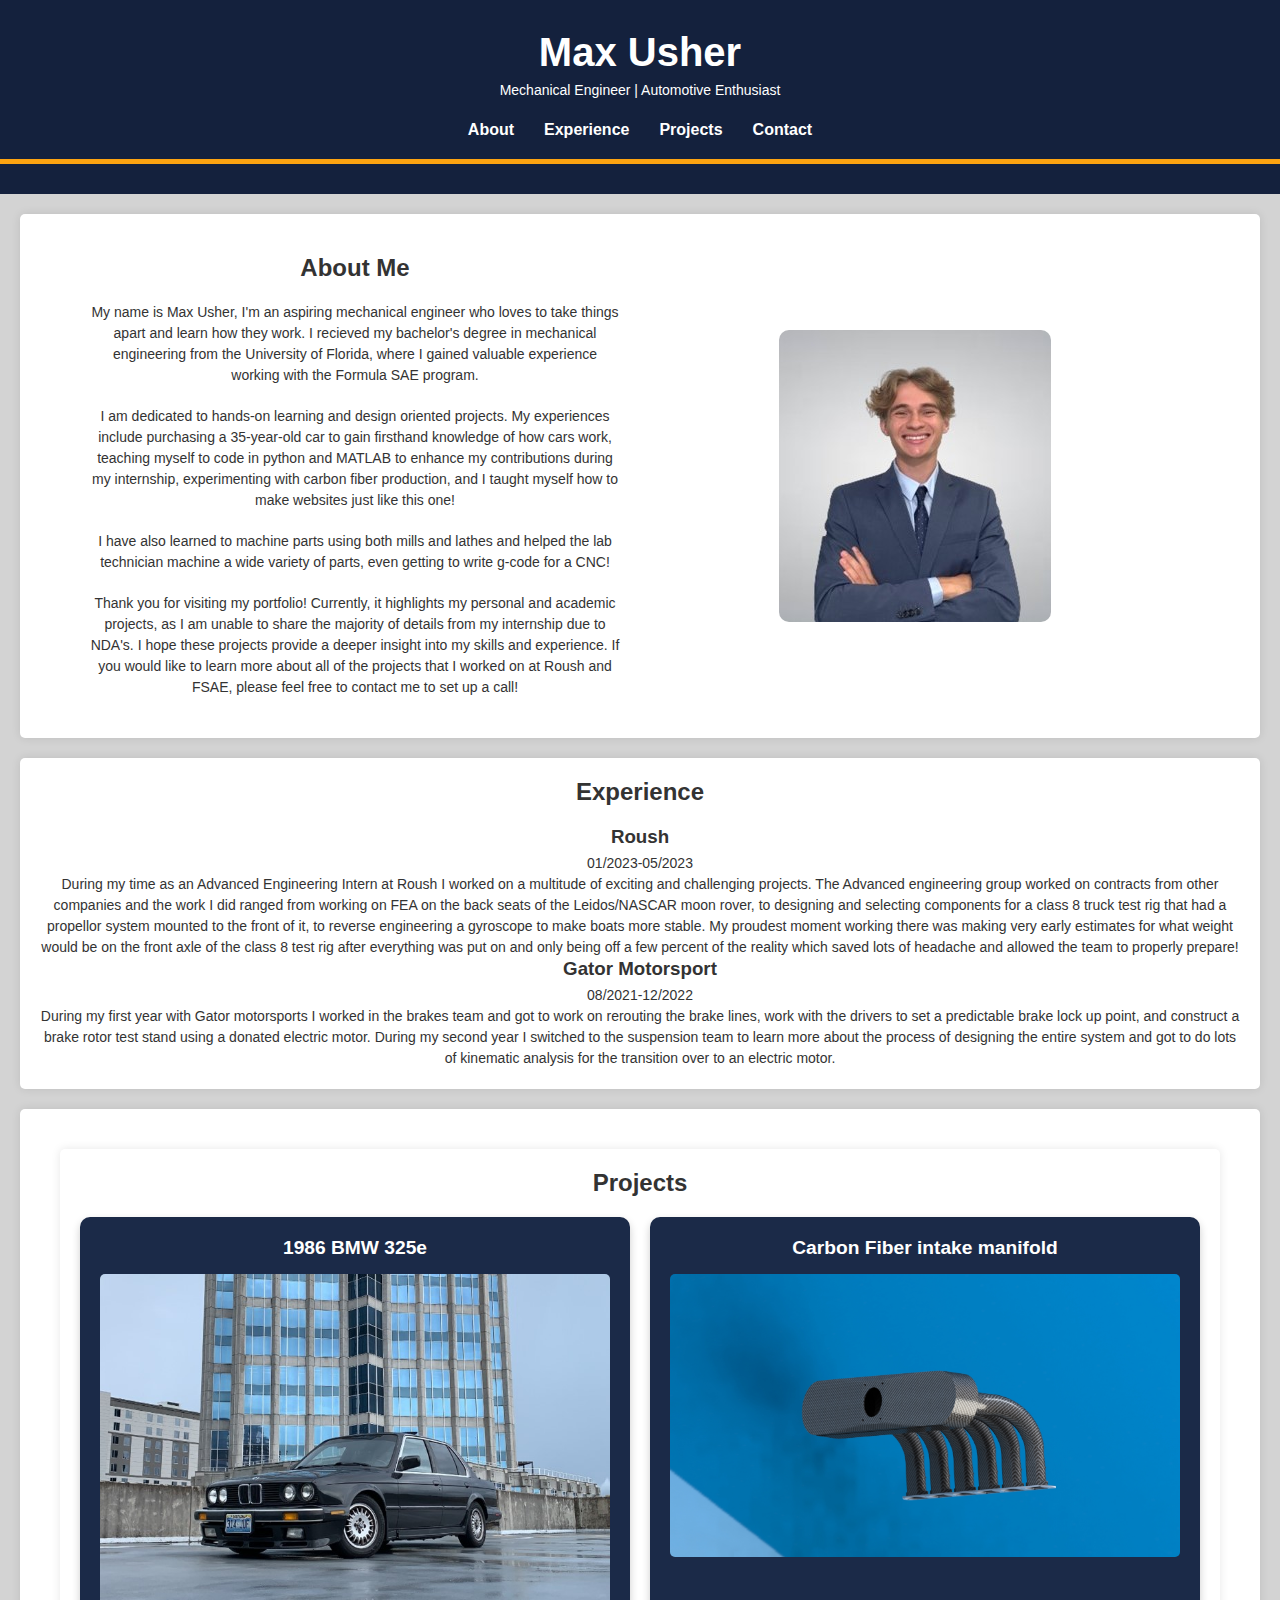
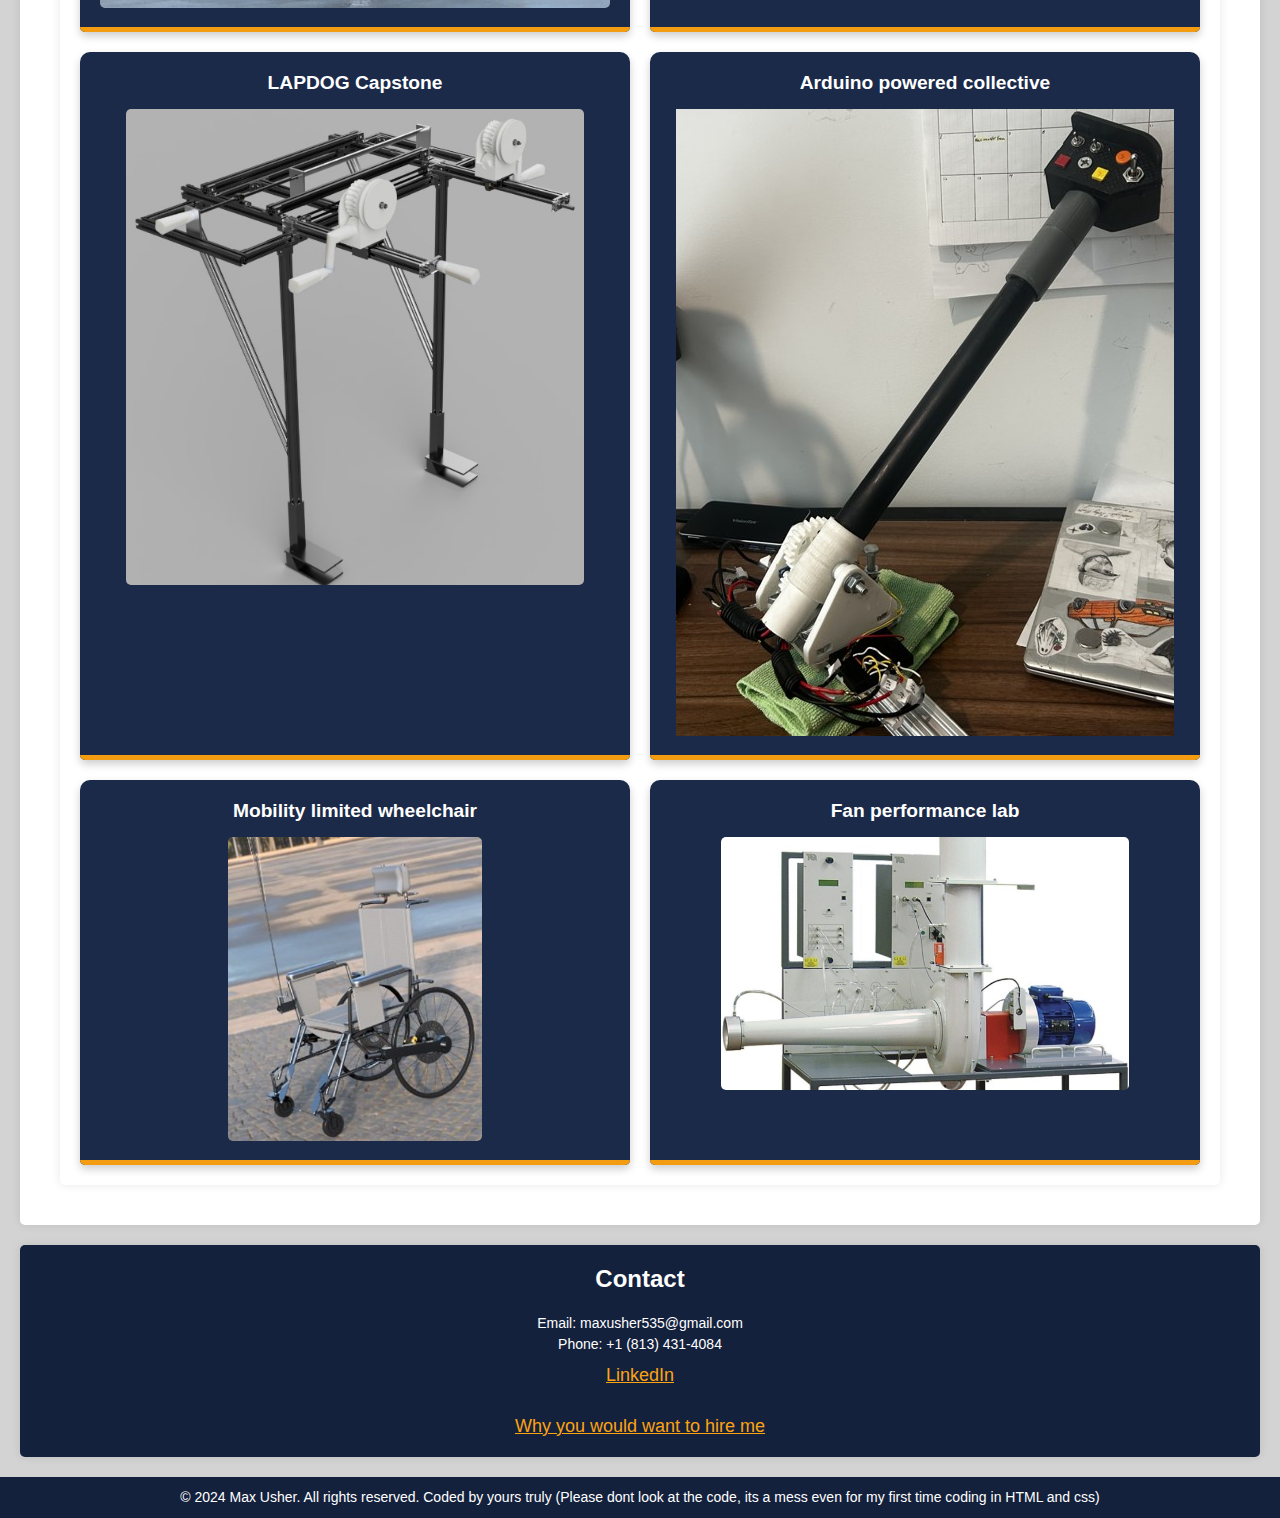
<file: index.html>
<!DOCTYPE html>
<html lang="en">
<head>
    <meta charset="UTF-8">
    <meta name="viewport" content="width=device-width, initial-scale=1.0">
    <title>Max Usher's Portfolio</title>
    <link rel="stylesheet" href="style.css">
</head>
<body>
    <header>
        <h1>Max Usher</h1>
        <p>Mechanical Engineer | Automotive Enthusiast</p>
        <h2> </h2>
        <nav>
            <ul>
                <li><a href="#about">About</a></li>
                <li><a href="#Experience">Experience</a></li>
                <li><a href="#projects">Projects</a></li>
                <li><a href="#contact">Contact</a></li>
            </ul>
        </nav>
        <h1></h1>
        <div class="header-band"></div>
    </header>

    <section id="about">
        <div class="about-content">
            <div class="about-info">
                <h2>About Me</h2>
                <p>My name is Max Usher, I'm an aspiring mechanical engineer who loves to take things apart and learn how they work. I recieved my bachelor's degree in mechanical engineering from the University of Florida, where I gained valuable experience working with the Formula SAE program.</p>
                <h2> </h2>
                <p>I am dedicated to hands-on learning and design oriented projects. My experiences include purchasing a 35-year-old car to gain firsthand knowledge of how cars work, teaching myself to code in python and MATLAB to enhance my contributions during my internship, experimenting with carbon fiber production, and I taught myself how to make websites just like this one!</p>
                <h2> </h2>
                <p>I have also learned to machine parts using both mills and lathes and helped the lab technician machine a wide variety of parts, even getting to write g-code for a CNC!</p>
                <h2></h2>
                <p>Thank you for visiting my portfolio! Currently, it highlights my personal and academic projects, as I am unable to share the majority of details from my internship due to NDA's. I hope these projects provide a deeper insight into my skills and experience. If you would like to learn more about all of the projects that I worked on at Roush and FSAE, please feel free to contact me to set up a call!</p>
            </div>
            <div class="about-visual">
                <img src="images/aboutme.jpg" alt="Visual representation of my work">
            </div>
        </div>
    </section>

    <section id="Experience">
        <h2>Experience</h2>
        <div class="Internship">
            <div class="project-info">
                <div class="objective">
                    <h3>Roush</h3>
                    <p>01/2023-05/2023</p>
                    <p>During my time as an Advanced Engineering Intern at Roush I worked on a multitude of exciting and challenging projects. The Advanced engineering group worked on contracts from other companies and the work I did ranged from working on FEA on the back seats of the Leidos/NASCAR moon rover, to designing and selecting components for a class 8 truck test rig that had a propellor system mounted to the front of it, to reverse engineering a gyroscope to make boats more stable. My proudest moment working there was making very early estimates for what weight would be on the front axle of the class 8 test rig after everything was put on and only being off a few percent of the reality which saved lots of headache and allowed the team to properly prepare!</p>
                </div>
            </div>
        </div>

        <div class="gms"></div>
            <div class="project-info">
                <div class="objective">
                    <h3>Gator Motorsport</h3>
                    <p>08/2021-12/2022</p>
                    <p>During my first year with Gator motorsports I worked in the brakes team and got to work on rerouting the brake lines, work with the drivers to set a predictable brake lock up point, and construct a brake rotor test stand using a donated electric motor. During my second year I switched to the suspension team to learn more about the process of designing the entire system and got to do lots of kinematic analysis for the transition over to an electric motor.</p>
                </div>
            </div>
        </div>
    </section>
    <section id="projects">
        <div class="projects-section">
            <h2>Projects</h2>
            <div class="project-grid">
                <a href="project1.html" class="project-block">
                    <div class="project-title">1986 BMW 325e</div>
                    <div class="project-image">
                        <img src="images/e301.jpg" alt="Project 1 image">
                    </div>
                </a>
    
                <a href="project2.html" class="project-block">
                    <div class="project-title">Carbon Fiber intake manifold</div>
                    <div class="project-image">
                        <img src="images/intake1.JPG" alt="Project 2 image">
                    </div>
                </a>
    
                <a href="project3.html" class="project-block">
                    <div class="project-title">LAPDOG Capstone</div>
                    <div class="project-image-lapdog">
                        <img src="images/lapdog.jpg" alt="Project 3 image">
                    </div>
                </a>
    
                <a href="project4.html" class="project-block">
                    <div class="project-title">Arduino powered collective</div>
                    <div class="project-image-collective">
                        <img src="images/collective.jpg" alt="Project 4 image">
                    </div>
                </a>

                <a href="project5.html" class="project-block">
                    <div class="project-title">Mobility limited wheelchair</div>
                    <div class="project-image-wheelchair">
                        <img src="images/wheelchair.jpg" alt="Project 5 image">
                    </div>
                </a>

                <a href="project6.html" class="project-block">
                    <div class="project-title">Fan performance lab</div>
                    <div class="project-image-fan">
                        <img src="images/fan performance.jpg" alt="Project 6 image">
                    </div>
                </a>
            </div>
        </div>
    </section>
    

    <section id="contact">
        <h2>Contact</h2>
        <p>Email: maxusher535@gmail.com</p>
        <p>Phone: +1 (813) 431-4084</p>
        <a href="https://www.linkedin.com/in/maxusher/">LinkedIn</a>
        <h2> </h2>
        <a href="project7.html">Why you would want to hire me</a>
    </section>

    <footer>
        <p>&copy; 2024 Max Usher. All rights reserved. Coded by yours truly (Please dont look at the code, its a mess even for my first time coding in HTML and css)</p>
    </footer>

    <script src="script.js"></script>
</body>
</html>
</file>
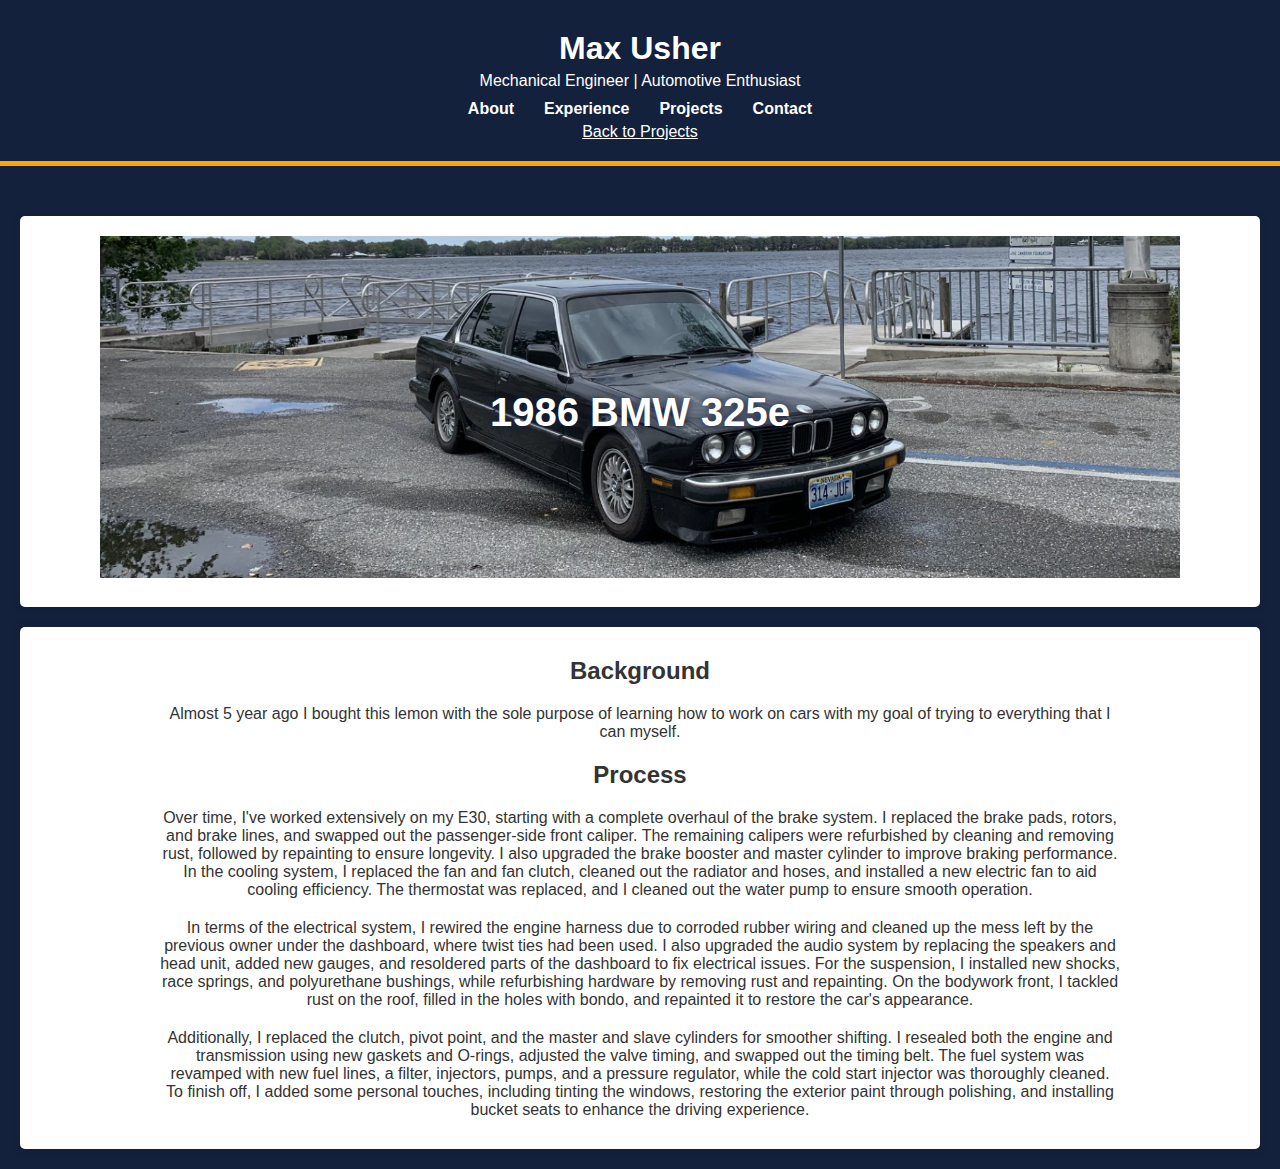
<file: project1.html>
<!DOCTYPE html>
<html lang="en">
<head>
    <meta charset="UTF-8">
    <meta name="viewport" content="width=device-width, initial-scale=1.0">
    <title>Project 1 - Detailed Overview</title>
    <link rel="stylesheet" href="projectstylebmw.css">
</head>

<body>
    <header>
        <h1>Max Usher</h1>
        <p>Mechanical Engineer | Automotive Enthusiast</p>
        <h2> </h2>
        <nav>
            <ul>
                <li><a href="#about">About</a></li>
                <li><a href="#Experience">Experience</a></li>
                <li><a href="#projects">Projects</a></li>
                <li><a href="#contact">Contact</a></li>
            </ul>
        </nav>
        <h1></h1>
        <a href="index.html">Back to Projects</a> 
        <div class="header-band"></div>
    </header>

    <section id="title">
        <body>
            <div class="page-title">
                <div class="project-image-intake2">
                    <img src="images/e306.jpg" alt="Project 1 image" style="width:90%">
                    <div class="centered">1986 BMW 325e</div>
                </div>
            </div>
        </body>
    </section>

    <section id="info">
        <body>
            <div class="information">
                <h2>Background</h2>
                <h2> </h2>
                <p>Almost 5 year ago I bought this lemon with the sole purpose of learning how to work on cars with my goal of trying to everything that I can myself.</p>
                <h2> </h2>
                <h2>Process</h2>
                <p>Over time, I've worked extensively on my E30, starting with a complete overhaul of the brake system. I replaced the brake pads, rotors, and brake lines, and swapped out the passenger-side front caliper. The remaining calipers were refurbished by cleaning and removing rust, followed by repainting to ensure longevity. I also upgraded the brake booster and master cylinder to improve braking performance. In the cooling system, I replaced the fan and fan clutch, cleaned out the radiator and hoses, and installed a new electric fan to aid cooling efficiency. The thermostat was replaced, and I cleaned out the water pump to ensure smooth operation.</p>
                <p>In terms of the electrical system, I rewired the engine harness due to corroded rubber wiring and cleaned up the mess left by the previous owner under the dashboard, where twist ties had been used. I also upgraded the audio system by replacing the speakers and head unit, added new gauges, and resoldered parts of the dashboard to fix electrical issues. For the suspension, I installed new shocks, race springs, and polyurethane bushings, while refurbishing hardware by removing rust and repainting. On the bodywork front, I tackled rust on the roof, filled in the holes with bondo, and repainted it to restore the car's appearance.</p>
                <p>Additionally, I replaced the clutch, pivot point, and the master and slave cylinders for smoother shifting. I resealed both the engine and transmission using new gaskets and O-rings, adjusted the valve timing, and swapped out the timing belt. The fuel system was revamped with new fuel lines, a filter, injectors, pumps, and a pressure regulator, while the cold start injector was thoroughly cleaned. To finish off, I added some personal touches, including tinting the windows, restoring the exterior paint through polishing, and installing bucket seats to enhance the driving experience.</p>
            </div>
        </body>
    </section>
</body>
</file>
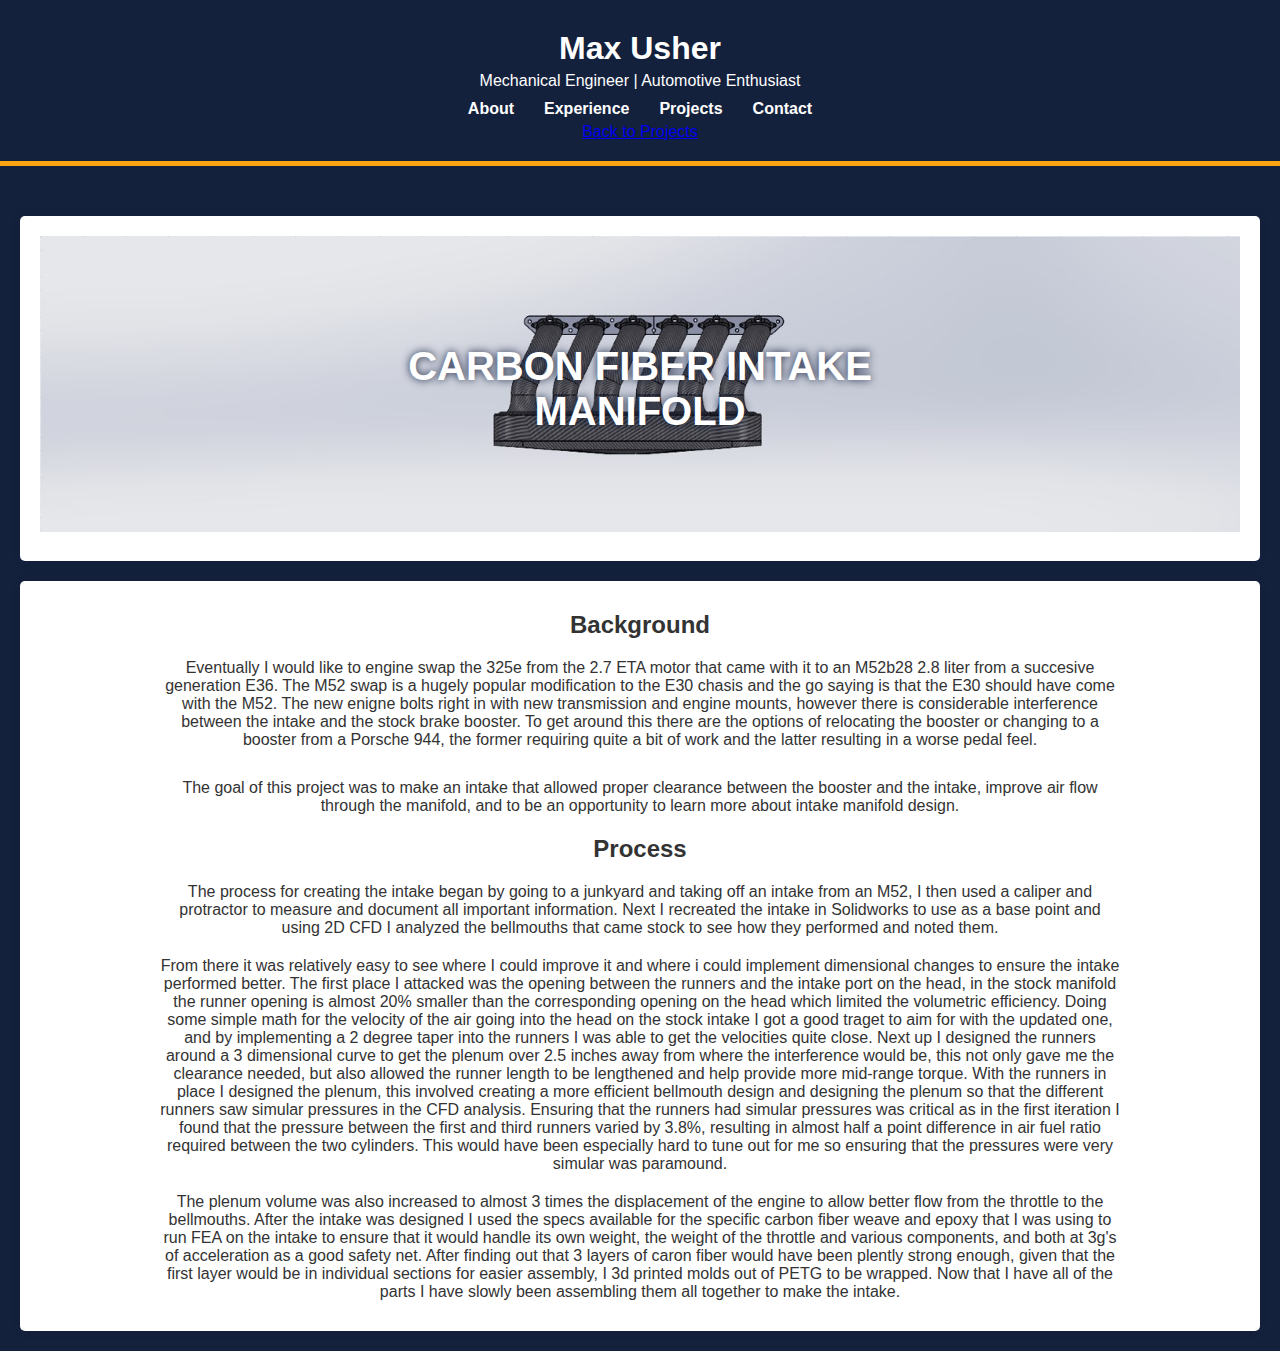
<file: project2.html>
<!DOCTYPE html>
<html lang="en">
<head>
    <meta charset="UTF-8">
    <meta name="viewport" content="width=device-width, initial-scale=1.0">
    <title>Project 1 - Detailed Overview</title>
    <link rel="stylesheet" href="projectstyle.css">
</head>

<body>
    <header>
        <h1>Max Usher</h1>
        <p>Mechanical Engineer | Automotive Enthusiast</p>
        <h2> </h2>
        <nav>
            <ul>
                <li><a href="#about">About</a></li>
                <li><a href="#Experience">Experience</a></li>
                <li><a href="#projects">Projects</a></li>
                <li><a href="#contact">Contact</a></li>
            </ul>
        </nav>
        <h1></h1>
        <a href="index.html">Back to Projects</a> 
        <div class="header-band"></div>
    </header>

    <section id="title">
        <body>
            <div class="page-title">
                <div class="project-image-intake2">
                    <img src="images/intake3.jpg" alt="Project 1 image" style="width:100%">
                    <div class="centered">CARBON FIBER INTAKE MANIFOLD</div>
                </div>
            </div>
        </body>
    </section>

    <section id="info">
        <body>
            <div class="information">
                <h2>Background</h2>
                <h2> </h2>
                <p>Eventually I would like to engine swap the 325e from the 2.7 ETA motor that came with it to an M52b28 2.8 liter from a succesive generation E36. The M52 swap is a hugely popular modification to the E30 chasis and the go saying is that the E30 should have come with the M52. The new enigne bolts right in with new transmission and engine mounts, however there is considerable interference between the intake and the stock brake booster. To get around this there are the options of relocating the booster or changing to a booster from a Porsche 944, the former requiring quite a bit of work and the latter resulting in a worse pedal feel.</p>
                <h2> </h2>
                <p>The goal of this project was to make an intake that allowed proper clearance between the booster and the intake, improve air flow through the manifold, and to be an opportunity to learn more about intake manifold design.</p>
                <h2>Process</h2>
                <p>The process for creating the intake began by going to a junkyard and taking off an intake from an M52, I then used a caliper and protractor to measure and document all important information. Next I recreated the intake in Solidworks to use as a base point and using 2D CFD I analyzed the bellmouths that came stock to see how they performed and noted them.</p>
                <p>From there it was relatively easy to see where I could improve it and where i could implement dimensional changes to ensure the intake performed better. The first place I attacked was the opening between the runners and the intake port on the head, in the stock manifold the runner opening is almost 20% smaller than the corresponding opening on the head which limited the volumetric efficiency. Doing some simple math for the velocity of the air going into the head on the stock intake I got a good traget to aim for with the updated one, and by implementing a 2 degree taper into the runners I was able to get the velocities quite close. Next up I designed the runners around a 3 dimensional curve to get the plenum over 2.5 inches away from where the interference would be, this not only gave me the clearance needed, but also allowed the runner length to be lengthened and help provide more mid-range torque. With the runners in place I designed the plenum, this involved creating a more efficient bellmouth design and designing the plenum so that the different runners saw simular pressures in the CFD analysis. Ensuring that the runners had simular pressures was critical as in the first iteration I found that the pressure between the first and third runners varied by 3.8%, resulting in almost half a point difference in air fuel ratio required between the two cylinders. This would have been especially hard to tune out for me so ensuring that the pressures were very simular was paramound.</p>
                <p>The plenum volume was also increased to almost 3 times the displacement of the engine to allow better flow from the throttle to the bellmouths. After the intake was designed I used the specs available for the specific carbon fiber weave and epoxy that I was using to run FEA on the intake to ensure that it would handle its own weight, the weight of the throttle and various components, and both at 3g's of acceleration as a good safety net. After finding out that 3 layers of caron fiber would have been plently strong enough, given that the first layer would be in individual sections for easier assembly, I 3d printed molds out of PETG to be wrapped. Now that I have all of the parts I have slowly been assembling them all together to make the intake.</p>
            </div>
        </body>
    </section>
</body>
</file>
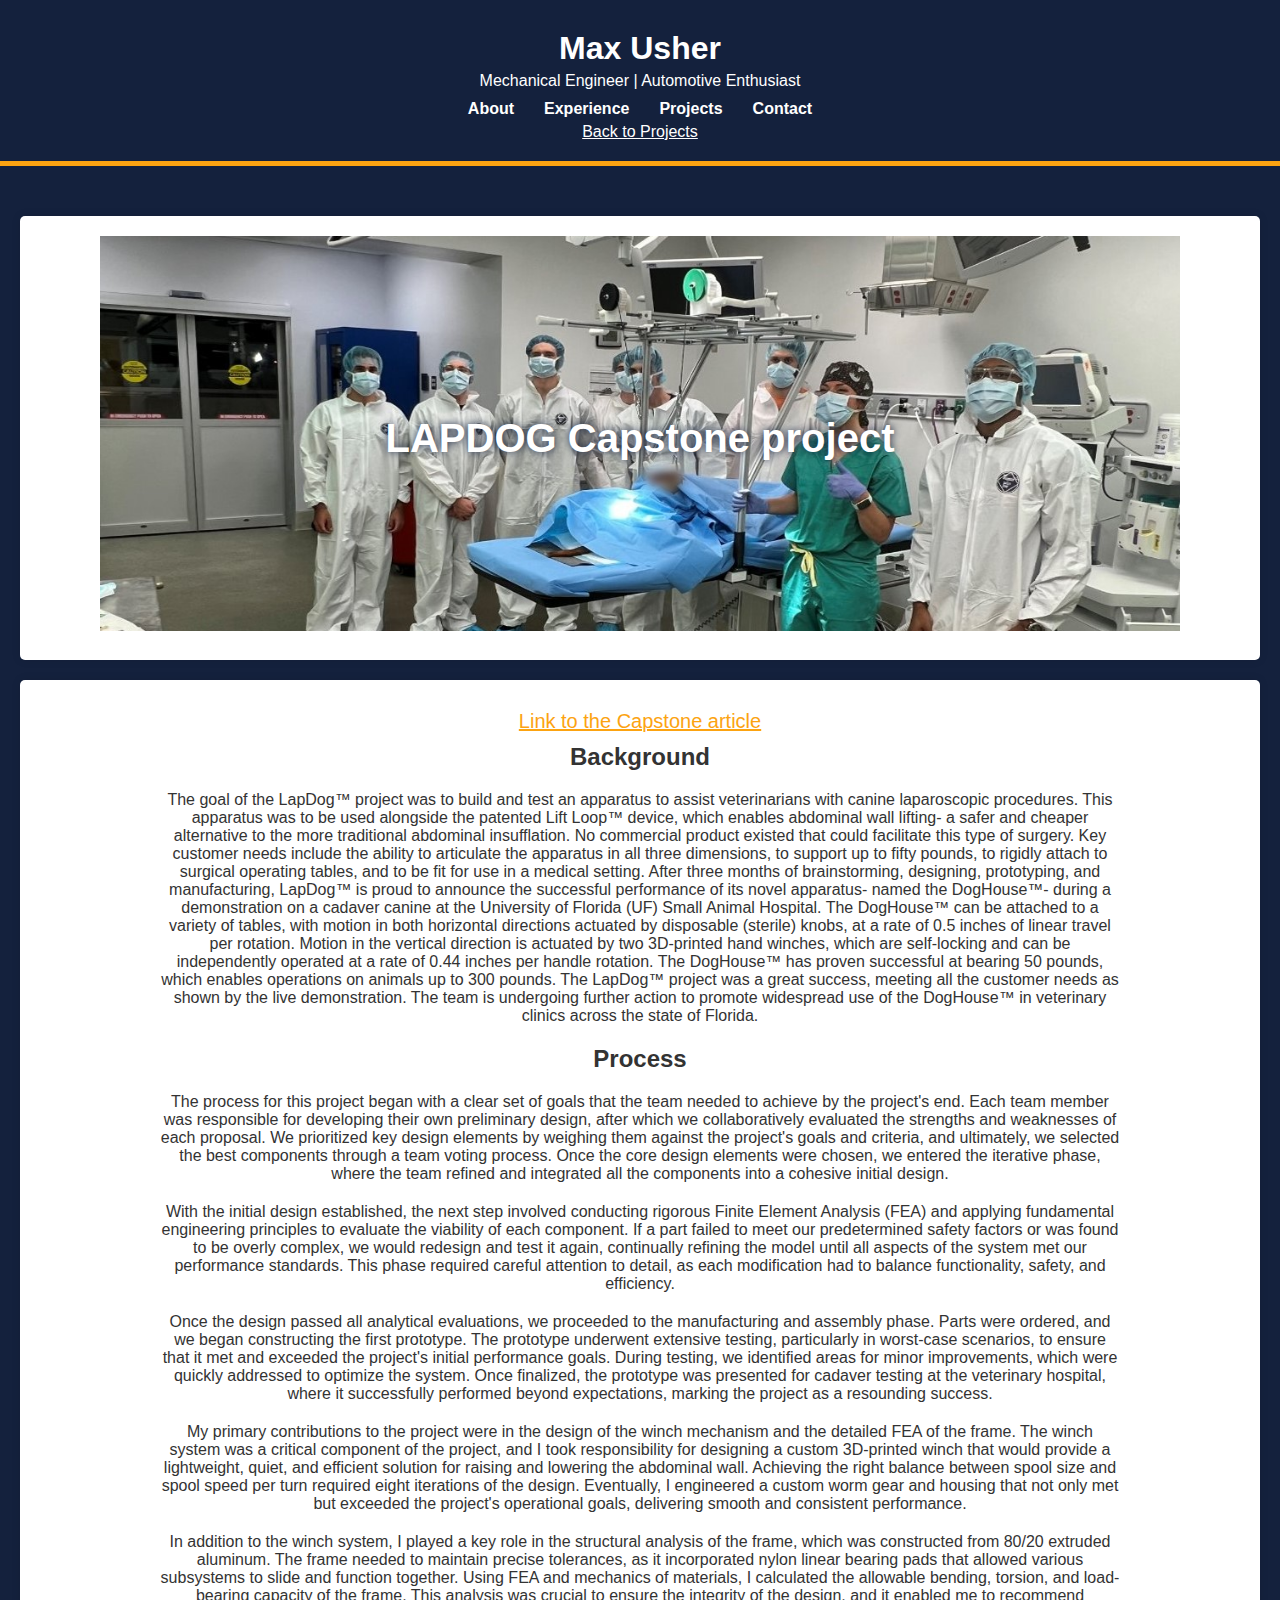
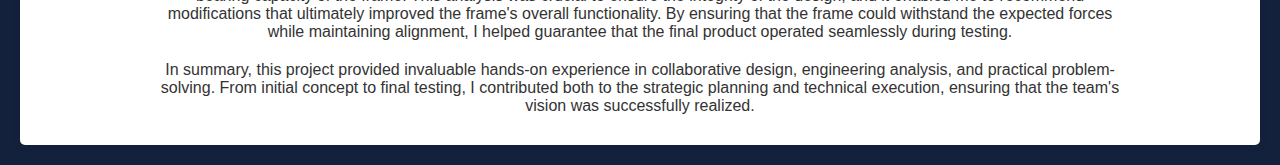
<file: project3.html>
<!DOCTYPE html>
<html lang="en">
<head>
    <meta charset="UTF-8">
    <meta name="viewport" content="width=device-width, initial-scale=1.0">
    <title>Project 1 - Detailed Overview</title>
    <link rel="stylesheet" href="projectstylebmw.css"> 
</head>

<body>
    <header>
        <h1>Max Usher</h1>
        <p>Mechanical Engineer | Automotive Enthusiast</p>
        <h2> </h2>
        <nav>
            <ul>
                <li><a href="#about">About</a></li>
                <li><a href="#Experience">Experience</a></li>
                <li><a href="#projects">Projects</a></li>
                <li><a href="#contact">Contact</a></li>
            </ul>
        </nav>
        <h1></h1>
        <a href="index.html">Back to Projects</a> 
        <div class="header-band"></div>
    </header>

    <section id="title">
        <body>
            <div class="page-title">
                <div class="project-image-intake2">
                    <img src="images/lapdogtesting.jpg" alt="Project 1 image" style="width:90%">
                    <div class="centered">LAPDOG Capstone project</div>
                </div>
            </div>
        </body>
    </section>

    <section id="info">
        <body>
            <div class="information">
                <a href="https://capstone.mae.ufl.edu/2024/08/26/group-1-doghouse-by-lapdog/">Link to the Capstone article</a>
                <h2></h2>
                <h2>Background</h2>
                <h2> </h2>
                <p>The goal of the LapDog™ project was to build and test an apparatus to assist veterinarians with canine laparoscopic procedures. This apparatus was to be used alongside the patented Lift Loop™ device, which enables abdominal wall lifting- a safer and cheaper alternative to the more traditional abdominal insufflation. No commercial product existed that could facilitate this type of surgery. Key customer needs include the ability to articulate the apparatus in all three dimensions, to support up to fifty pounds, to rigidly attach to surgical operating tables, and to be fit for use in a medical setting. After three months of brainstorming, designing, prototyping, and manufacturing, LapDog™ is proud to announce the successful performance of its novel apparatus- named the DogHouse™- during a demonstration on a cadaver canine at the University of Florida (UF) Small Animal Hospital. The DogHouse™ can be attached to a variety of tables, with motion in both horizontal directions actuated by disposable (sterile) knobs, at a rate of 0.5 inches of linear travel per rotation. Motion in the vertical direction is actuated by two 3D-printed hand winches, which are self-locking and can be independently operated at a rate of 0.44 inches per handle rotation. The DogHouse™ has proven successful at bearing 50 pounds, which enables operations on animals up to 300 pounds. The LapDog™ project was a great success, meeting all the customer needs as shown by the live demonstration. The team is undergoing further action to promote widespread use of the DogHouse™ in veterinary clinics across the state of Florida.  </p>
                <h2> </h2>
                <h2>Process</h2>
                <p>The process for this project began with a clear set of goals that the team needed to achieve by the project's end. Each team member was responsible for developing their own preliminary design, after which we collaboratively evaluated the strengths and weaknesses of each proposal. We prioritized key design elements by weighing them against the project&apos;s goals and criteria, and ultimately, we selected the best components through a team voting process. Once the core design elements were chosen, we entered the iterative phase, where the team refined and integrated all the components into a cohesive initial design.</p>
                <p>With the initial design established, the next step involved conducting rigorous Finite Element Analysis (FEA) and applying fundamental engineering principles to evaluate the viability of each component. If a part failed to meet our predetermined safety factors or was found to be overly complex, we would redesign and test it again, continually refining the model until all aspects of the system met our performance standards. This phase required careful attention to detail, as each modification had to balance functionality, safety, and efficiency.</p>
                <p>Once the design passed all analytical evaluations, we proceeded to the manufacturing and assembly phase. Parts were ordered, and we began constructing the first prototype. The prototype underwent extensive testing, particularly in worst-case scenarios, to ensure that it met and exceeded the project's initial performance goals. During testing, we identified areas for minor improvements, which were quickly addressed to optimize the system. Once finalized, the prototype was presented for cadaver testing at the veterinary hospital, where it successfully performed beyond expectations, marking the project as a resounding success.</p>
                <p>My primary contributions to the project were in the design of the winch mechanism and the detailed FEA of the frame. The winch system was a critical component of the project, and I took responsibility for designing a custom 3D-printed winch that would provide a lightweight, quiet, and efficient solution for raising and lowering the abdominal wall. Achieving the right balance between spool size and spool speed per turn required eight iterations of the design. Eventually, I engineered a custom worm gear and housing that not only met but exceeded the project&apos;s operational goals, delivering smooth and consistent performance.</p>
                <p>In addition to the winch system, I played a key role in the structural analysis of the frame, which was constructed from 80/20 extruded aluminum. The frame needed to maintain precise tolerances, as it incorporated nylon linear bearing pads that allowed various subsystems to slide and function together. Using FEA and mechanics of materials, I calculated the allowable bending, torsion, and load-bearing capacity of the frame. This analysis was crucial to ensure the integrity of the design, and it enabled me to recommend modifications that ultimately improved the frame&apos;s overall functionality. By ensuring that the frame could withstand the expected forces while maintaining alignment, I helped guarantee that the final product operated seamlessly during testing.</p>
                <p>In summary, this project provided invaluable hands-on experience in collaborative design, engineering analysis, and practical problem-solving. From initial concept to final testing, I contributed both to the strategic planning and technical execution, ensuring that the team&apos;s vision was successfully realized.</p>
            </div>
        </body>
    </section>
</body>
</file>
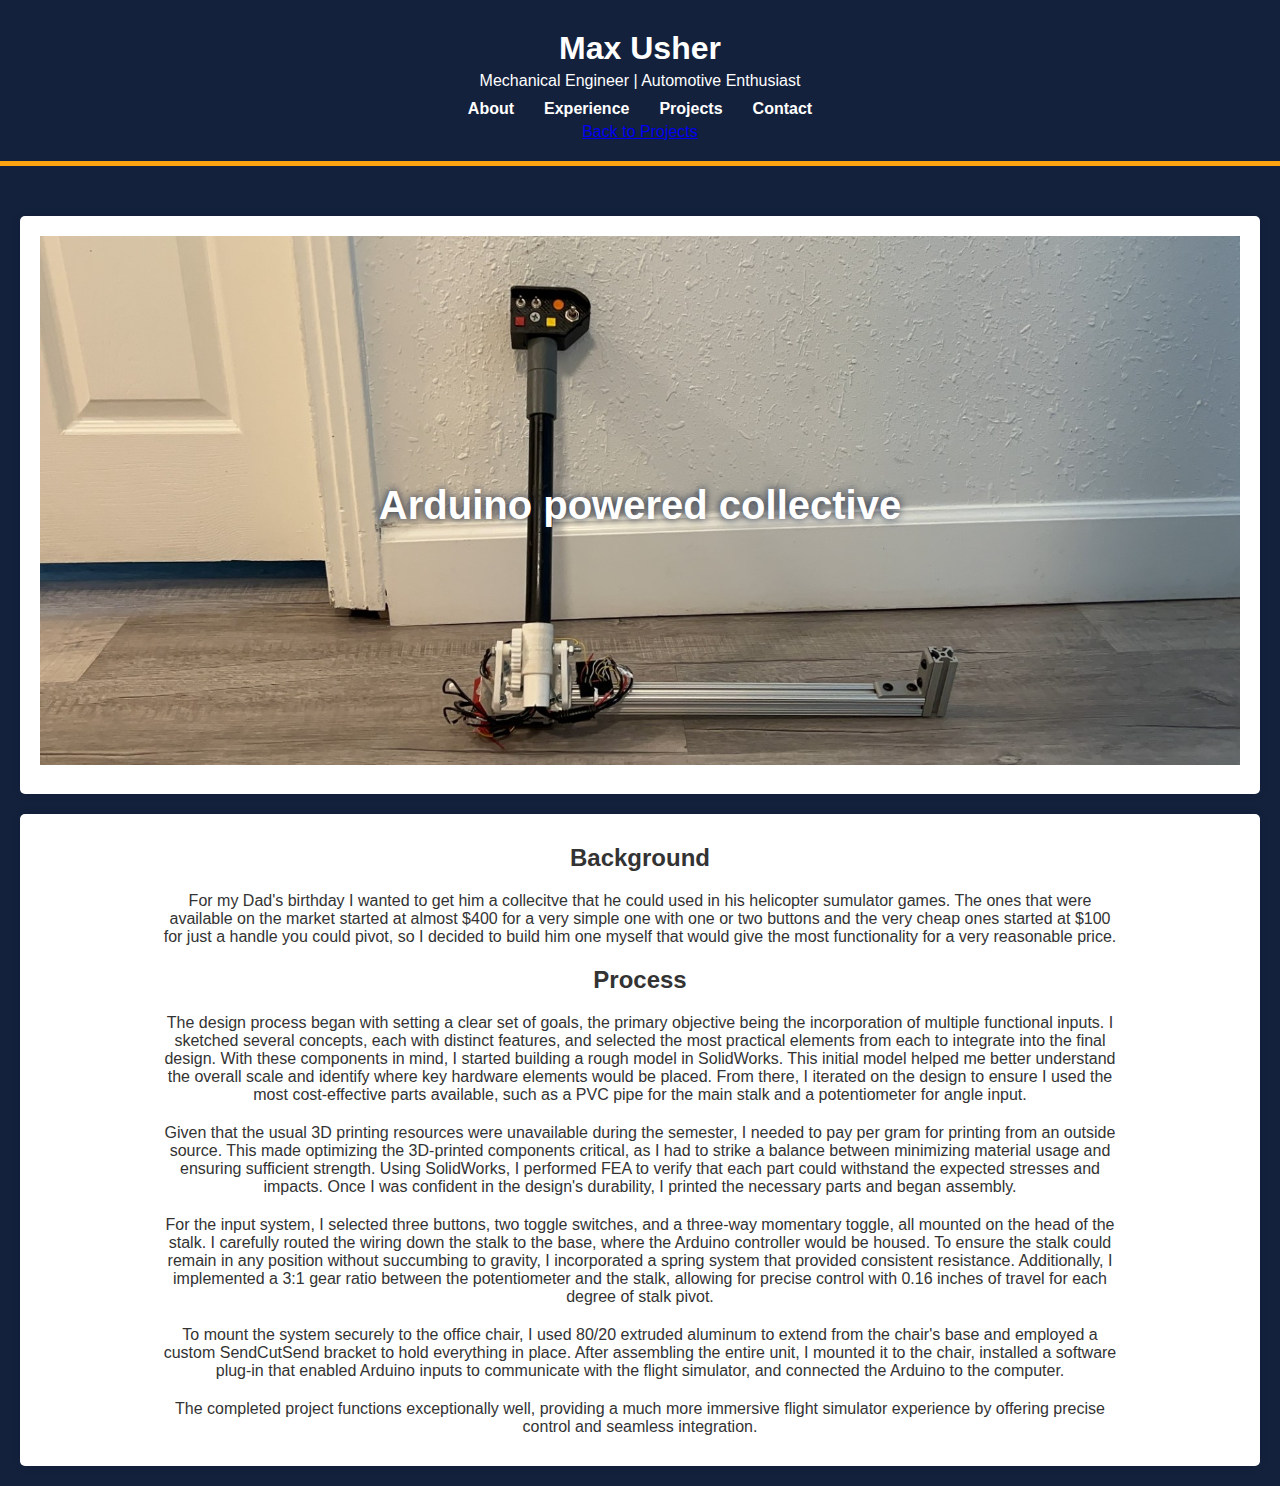
<file: project4.html>
<!DOCTYPE html>
<html lang="en">
<head>
    <meta charset="UTF-8">
    <meta name="viewport" content="width=device-width, initial-scale=1.0">
    <title>Project 1 - Detailed Overview</title>
    <link rel="stylesheet" href="projectstyle.css"> 
</head>

<body>
    <header>
        <h1>Max Usher</h1>
        <p>Mechanical Engineer | Automotive Enthusiast</p>
        <h2> </h2>
        <nav>
            <ul>
                <li><a href="#about">About</a></li>
                <li><a href="#Experience">Experience</a></li>
                <li><a href="#projects">Projects</a></li>
                <li><a href="#contact">Contact</a></li>
            </ul>
        </nav>
        <h1></h1>
        <a href="index.html">Back to Projects</a> 
        <div class="header-band"></div>
    </header>

    <section id="title">
        <body>
            <div class="page-title">
                <div class="project-image-intake2">
                    <img src="images/collective1.jpg" alt="Project 1 image" style="width:100%">
                    <div class="centered">Arduino powered collective</div>
                </div>
            </div>
        </body>
    </section>

    <section id="info">
        <body>
            <div class="information">
                <h2>Background</h2>
                <h2> </h2>
                <p>For my Dad&apos;s birthday I wanted to get him a collecitve that he could used in his helicopter sumulator games. The ones that were available on the market started at almost $400 for a very simple one with one or two buttons and the very cheap ones started at $100 for just a handle you could pivot, so I decided to build him one myself that would give the most functionality for a very reasonable price.</p>
                <h2> </h2>
                <h2>Process</h2>
                <p>The design process began with setting a clear set of goals, the primary objective being the incorporation of multiple functional inputs. I sketched several concepts, each with distinct features, and selected the most practical elements from each to integrate into the final design. With these components in mind, I started building a rough model in SolidWorks. This initial model helped me better understand the overall scale and identify where key hardware elements would be placed. From there, I iterated on the design to ensure I used the most cost-effective parts available, such as a PVC pipe for the main stalk and a potentiometer for angle input.</p>
                <p>Given that the usual 3D printing resources were unavailable during the semester, I needed to pay per gram for printing from an outside source. This made optimizing the 3D-printed components critical, as I had to strike a balance between minimizing material usage and ensuring sufficient strength. Using SolidWorks, I performed FEA to verify that each part could withstand the expected stresses and impacts. Once I was confident in the design's durability, I printed the necessary parts and began assembly.</p>
                <p>For the input system, I selected three buttons, two toggle switches, and a three-way momentary toggle, all mounted on the head of the stalk. I carefully routed the wiring down the stalk to the base, where the Arduino controller would be housed. To ensure the stalk could remain in any position without succumbing to gravity, I incorporated a spring system that provided consistent resistance. Additionally, I implemented a 3:1 gear ratio between the potentiometer and the stalk, allowing for precise control with 0.16 inches of travel for each degree of stalk pivot.</p>
                <p>To mount the system securely to the office chair, I used 80/20 extruded aluminum to extend from the chair's base and employed a custom SendCutSend bracket to hold everything in place. After assembling the entire unit, I mounted it to the chair, installed a software plug-in that enabled Arduino inputs to communicate with the flight simulator, and connected the Arduino to the computer.</p>
                <p>The completed project functions exceptionally well, providing a much more immersive flight simulator experience by offering precise control and seamless integration.</p>
            </div>
        </body>
    </section>
</body>
</file>
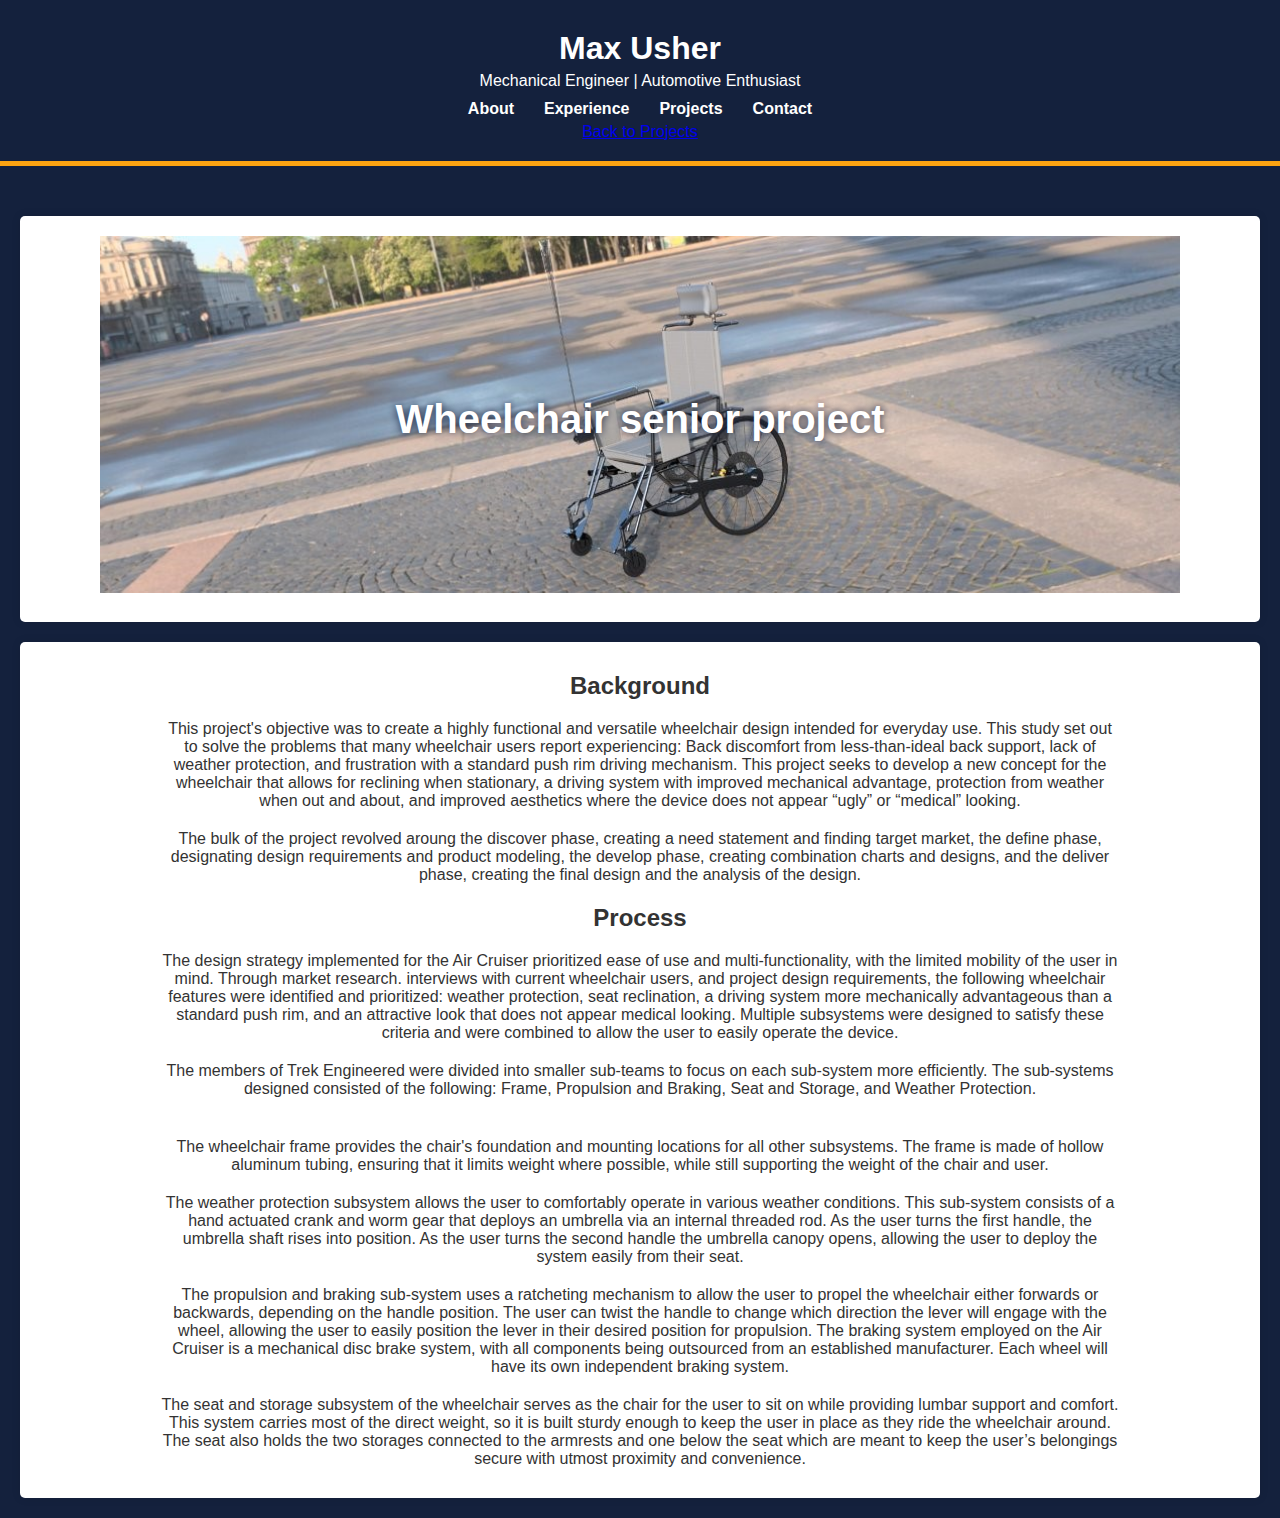
<file: project5.html>
<!DOCTYPE html>
<html lang="en">
<head>
    <meta charset="UTF-8">
    <meta name="viewport" content="width=device-width, initial-scale=1.0">
    <title>Project 1 - Detailed Overview</title>
    <link rel="stylesheet" href="projectstyle.css"> 
</head>

<body>
    <header>
        <h1>Max Usher</h1>
        <p>Mechanical Engineer | Automotive Enthusiast</p>
        <h2> </h2>
        <nav>
            <ul>
                <li><a href="#about">About</a></li>
                <li><a href="#Experience">Experience</a></li>
                <li><a href="#projects">Projects</a></li>
                <li><a href="#contact">Contact</a></li>
            </ul>
        </nav>
        <h1></h1>
        <a href="index.html">Back to Projects</a>
        <div class="header-band"></div>
    </header>

    <section id="title">
        <body>
            <div class="page-title">
                <div class="project-image-intake2">
                    <img src="images/wheelchair1.jpg" alt="Project 1 image" style="width:90%">
                    <div class="centered">Wheelchair senior project</div>
                </div>
            </div>
        </body>
    </section>

    <section id="info">
        <body>
            <div class="information">
                <h2>Background</h2>
                <h2> </h2>
                <p>This project's objective was to create a highly functional and versatile wheelchair design intended for everyday use. This study set out to solve the problems that many wheelchair users report experiencing: Back discomfort from less-than-ideal back support, lack of weather protection, and frustration with a standard push rim driving mechanism. This project seeks to develop a new concept for the wheelchair that allows for reclining when stationary, a driving system with improved mechanical advantage, protection from weather when out and about, and improved aesthetics where the device does not appear “ugly” or “medical” looking.  </p>
                <p>The bulk of the project revolved aroung the discover phase, creating a need statement and finding target market, the define phase, designating design requirements and product modeling, the develop phase, creating combination charts and designs, and the deliver phase, creating the final design and the analysis of the design.</p>
                <h2> </h2>
                <h2>Process</h2>
                <p>The design strategy implemented for the Air Cruiser prioritized ease of use and multi-functionality, with the limited mobility of the user in mind. Through market research. interviews with current wheelchair users, and project design requirements, the following wheelchair features were identified and prioritized: weather protection, seat reclination, a driving system more mechanically advantageous than a standard push rim, and an attractive look that does not appear medical looking. Multiple subsystems were designed to satisfy these criteria and were combined to allow the user to easily operate the device. </p>
                <p>The members of Trek Engineered were divided into smaller sub-teams to focus on each sub-system more efficiently. The sub-systems designed consisted of the following: Frame, Propulsion and Braking, Seat and Storage, and Weather Protection. </p>
                <p> </p>
                <p>The wheelchair frame provides the chair's foundation and mounting locations for all other subsystems. The frame is made of hollow aluminum tubing, ensuring that it limits weight where possible, while still supporting the weight of the chair and user. </p>
                <p>The weather protection subsystem allows the user to comfortably operate in various weather conditions. This sub-system consists of a hand actuated crank and worm gear that deploys an umbrella via an internal threaded rod. As the user turns the first handle, the umbrella shaft rises into position. As the user turns the second handle the umbrella canopy opens, allowing the user to deploy the system easily from their seat.  </p>
                <p>The propulsion and braking sub-system uses a ratcheting mechanism to allow the user to propel the wheelchair either forwards or backwards, depending on the handle position. The user can twist the handle to change which direction the lever will engage with the wheel, allowing the user to easily position the lever in their desired position for propulsion. The braking system employed on the Air Cruiser is a mechanical disc brake system, with all components being outsourced from an established manufacturer. Each wheel will have its own independent braking system.  </p>
                <p>The seat and storage subsystem of the wheelchair serves as the chair for the user to sit on while providing lumbar support and comfort. This system carries most of the direct weight, so it is built sturdy enough to keep the user in place as they ride the wheelchair around. The seat also holds the two storages connected to the armrests and one below the seat which are meant to keep the user’s belongings secure with utmost proximity and convenience.  </p>

            </div>
        </body>
    </section>
</body>
</file>
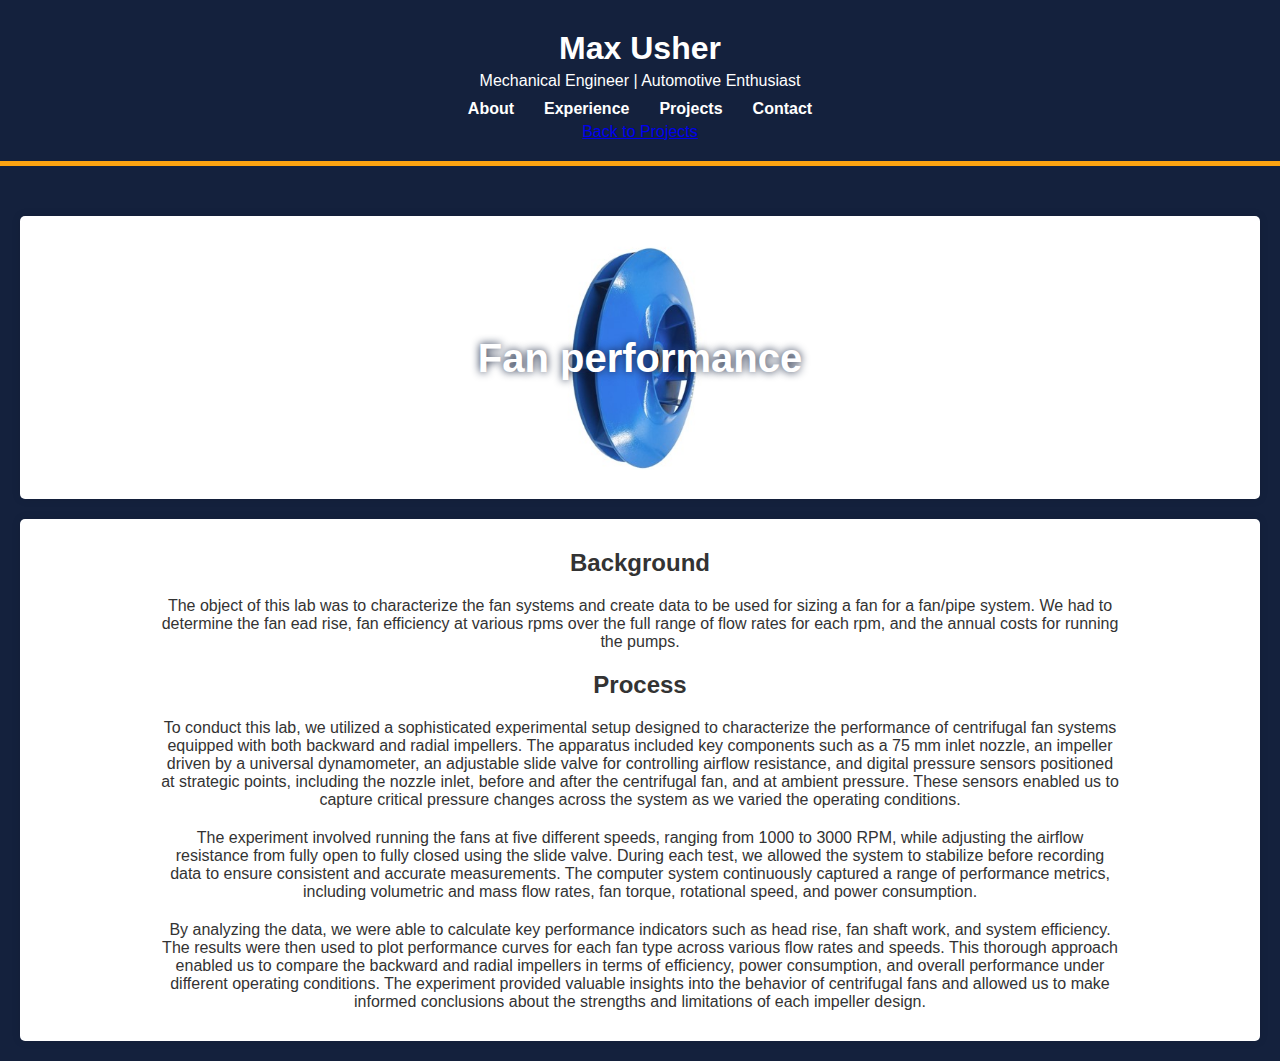
<file: project6.html>
<!DOCTYPE html>
<html lang="en">
<head>
    <meta charset="UTF-8">
    <meta name="viewport" content="width=device-width, initial-scale=1.0">
    <title>Project 1 - Detailed Overview</title>
    <link rel="stylesheet" href="projectstyle.css">
</head>

<body>
    <header>
        <h1>Max Usher</h1>
        <p>Mechanical Engineer | Automotive Enthusiast</p>
        <h2> </h2>
        <nav>
            <ul>
                <li><a href="#about">About</a></li>
                <li><a href="#Experience">Experience</a></li>
                <li><a href="#projects">Projects</a></li>
                <li><a href="#contact">Contact</a></li>
            </ul>
        </nav>
        <h1></h1>
        <a href="index.html">Back to Projects</a> 
        <div class="header-band"></div>
    </header>

    <section id="title">
        <body>
            <div class="page-title">
                <div class="project-image-intake2">
                    <img src="images/fan performance1.jpg" alt="Project 1 image" style="width:60%">
                    <div class="centered">Fan performance</div>
                </div>
            </div>
        </body>
    </section>

    <section id="info">
        <body>
            <div class="information">
                <h2>Background</h2>
                <h2> </h2>
                <p>The object of this lab was to characterize the fan systems and create data to be used for sizing a fan for a fan/pipe system. We had to determine the fan ead rise, fan efficiency at various rpms over the full range of flow rates for each rpm, and the annual costs for running the pumps.</p>
                <h2> </h2>
                <h2>Process</h2>
                <p>To conduct this lab, we utilized a sophisticated experimental setup designed to characterize the performance of centrifugal fan systems equipped with both backward and radial impellers. The apparatus included key components such as a 75 mm inlet nozzle, an impeller driven by a universal dynamometer, an adjustable slide valve for controlling airflow resistance, and digital pressure sensors positioned at strategic points, including the nozzle inlet, before and after the centrifugal fan, and at ambient pressure. These sensors enabled us to capture critical pressure changes across the system as we varied the operating conditions.</p>
                <p>The experiment involved running the fans at five different speeds, ranging from 1000 to 3000 RPM, while adjusting the airflow resistance from fully open to fully closed using the slide valve. During each test, we allowed the system to stabilize before recording data to ensure consistent and accurate measurements. The computer system continuously captured a range of performance metrics, including volumetric and mass flow rates, fan torque, rotational speed, and power consumption.</p>
                <p>By analyzing the data, we were able to calculate key performance indicators such as head rise, fan shaft work, and system efficiency. The results were then used to plot performance curves for each fan type across various flow rates and speeds. This thorough approach enabled us to compare the backward and radial impellers in terms of efficiency, power consumption, and overall performance under different operating conditions. The experiment provided valuable insights into the behavior of centrifugal fans and allowed us to make informed conclusions about the strengths and limitations of each impeller design.</p>
            </div>
        </body>
    </section>
</body>
</file>
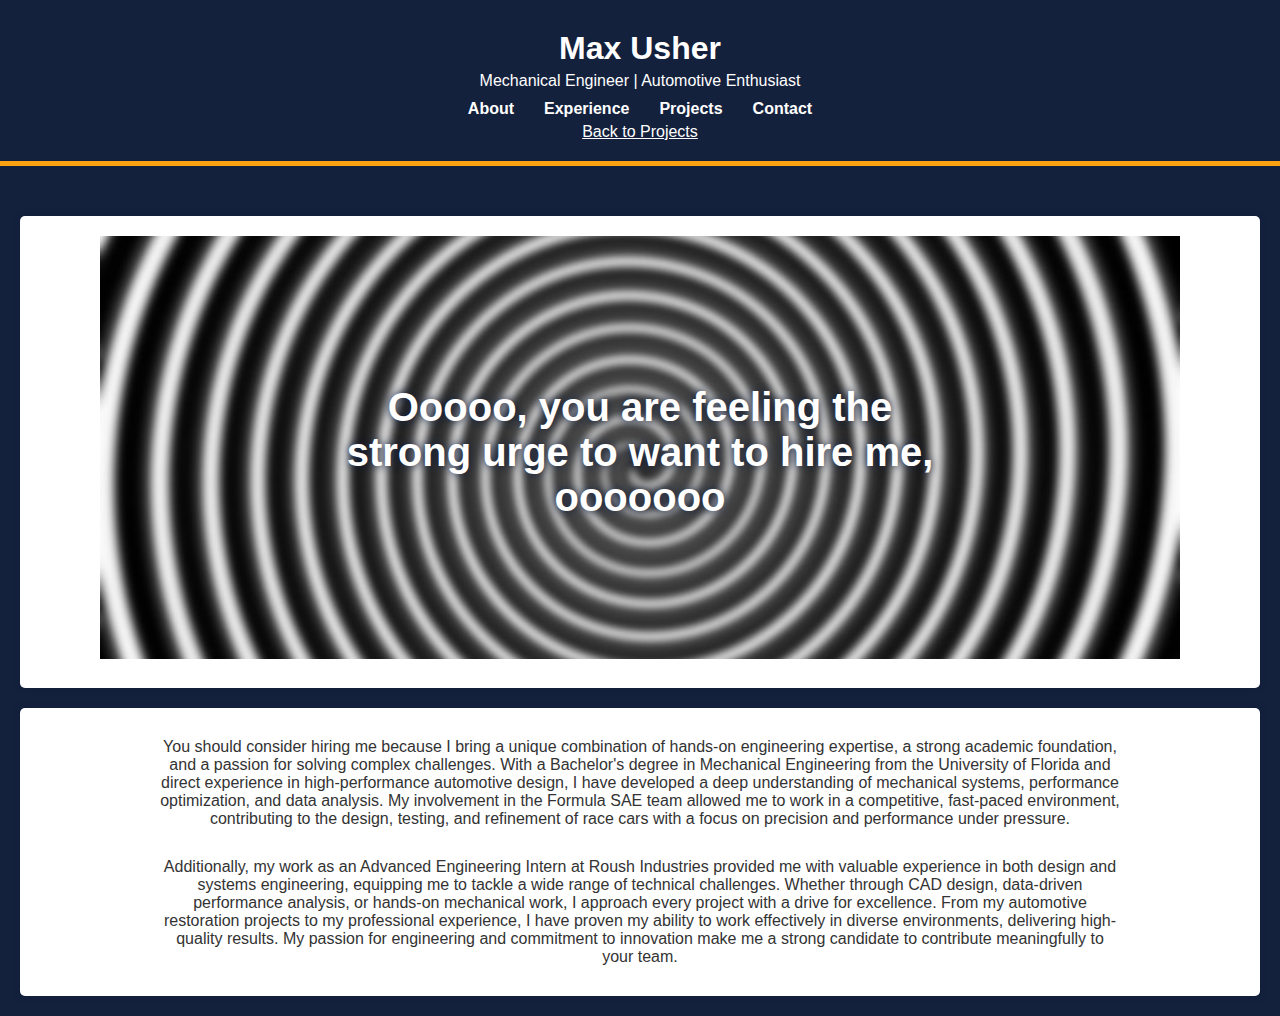
<file: project7.html>
<!DOCTYPE html>
<html lang="en">
<head>
    <meta charset="UTF-8">
    <meta name="viewport" content="width=device-width, initial-scale=1.0">
    <title>Project 1 - Detailed Overview</title>
    <link rel="stylesheet" href="projectstylebmw.css">
</head>

<body>
    <header>
        <h1>Max Usher</h1>
        <p>Mechanical Engineer | Automotive Enthusiast</p>
        <h2> </h2>
        <nav>
            <ul>
                <li><a href="#about">About</a></li>
                <li><a href="#Experience">Experience</a></li>
                <li><a href="#projects">Projects</a></li>
                <li><a href="#contact">Contact</a></li>
            </ul>
        </nav>
        <h1></h1>
        <a href="index.html">Back to Projects</a> 
        <div class="header-band"></div>
    </header>

    <section id="title">
        <body>
            <div class="page-title">
                <div class="project-image-intake2">
                    <img src="images/hypno.jpg" alt="Project 1 image" style="width:90%">
                    <div class="centered">Ooooo, you are feeling the strong urge to want to hire me, ooooooo</div>
                </div>
            </div>
        </body>
    </section>

    <section id="info">
        <body>
            <div class="information">
                <p>You should consider hiring me because I bring a unique combination of hands-on engineering expertise, a strong academic foundation, and a passion for solving complex challenges. With a Bachelor's degree in Mechanical Engineering from the University of Florida and direct experience in high-performance automotive design, I have developed a deep understanding of mechanical systems, performance optimization, and data analysis. My involvement in the Formula SAE team allowed me to work in a competitive, fast-paced environment, contributing to the design, testing, and refinement of race cars with a focus on precision and performance under pressure.</p>
                <h2> </h2>
                <p>Additionally, my work as an Advanced Engineering Intern at Roush Industries provided me with valuable experience in both design and systems engineering, equipping me to tackle a wide range of technical challenges. Whether through CAD design, data-driven performance analysis, or hands-on mechanical work, I approach every project with a drive for excellence. From my automotive restoration projects to my professional experience, I have proven my ability to work effectively in diverse environments, delivering high-quality results. My passion for engineering and commitment to innovation make me a strong candidate to contribute meaningfully to your team.</p>
            </div>
        </body>
    </section>
</body>
</file>
<file: style.css>
* {
    margin: 0;
    padding: 0;
    box-sizing: border-box;
}

body {
    font-family: Arial, 'Segoe UI', Tahoma;
    background-color: #14213d;
    color: #FFFFFF;
}

header {
    background-color: #14213d;
    color: white;
    text-align: center;
    padding: 30px 0;
}

.header-band {
    height: 5px;
    background-color: #fca311;
    width: 100%;
    margin-top: 20px;
}

section h2 {
    text-align: center;
}

section h3 {
    text-align: center;
}
section p {
    text-align: center;
}

header h1 {
    margin-bottom: 5px;
}

nav ul {
    list-style: none;
    display: flex;
    justify-content: center;
    margin-top: 10px;
}

nav ul li {
    margin: 0 15px;
}

nav ul li a {
    color: white;
    text-decoration: none;
    font-weight: bold;
}

section {
    padding: 20px;
    margin: 20px;
    background-color: white;
    border-radius: 5px;
    box-shadow: 0px 0px 10px rgba(0, 0, 0, 0.1);
}

footer {
    text-align: center;
    padding: 10px 0;
    background-color: #14213d;
    color: white;
    margin-top: 20px;
}
section#projects {
    padding: 20px;
    background-color: #FFFFFF;
}

.about-visual {
    flex-basis: 55%;
    display: flex;
    align-items: center;
    justify-content: center;
    background-color: #ffffff;
    padding: 10px;
    margin-left: auto;
}

.about-visual img {
    max-width: 100%;
    height: auto;
    border-radius: 5px;
}

#about {
    display: flex;
    justify-content: center;
    align-items: center;
    padding: 40px;
}

.about-content {
    display: flex;
    flex-direction: row;
    align-items: center;
    justify-content: space-between;
    max-width: 1100px;
    width: 100%;
}

.about-info {
    flex: 1;
    padding-right: 20px; 
}

.about-visual {
    flex: 1;
    text-align: right; 
}

.about-visual img {
    max-width: 100%;
    height: auto;
    border-radius: 10px; 
}


h2, h3 {
    font-family: Arial, sans-serif;
}

h2 {
    text-align: center;
    margin-bottom: 20px;
}

h3 {
    margin-bottom: 5px;
}

p {
    font-size: 14px;
    line-height: 1.5;
}
h4 {
    font-size: 14px;
    text-align: left;
    font-family: Arial, sans-serif;
    font-weight: normal;
}
h1 {
    font-size: 40px;
}
body {
    background-color: white;
    color: #333;
    font-family: Arial, sans-serif;
}


body {
    background-color: #d3d3d3;
    margin: 0;
    padding: 0;
}

.projects-section {
    padding: 20px;
    text-align: center;
}
.projects-section {
    padding: 20px;
    margin: 20px;
    background-color: white;
    border-radius: 5px;
    box-shadow: 0px 0px 10px rgba(0, 0, 0, 0.1);
}

.project-grid {
    display: grid;
    grid-template-columns: repeat(auto-fit, minmax(500px, 1fr));
    gap: 20px;
    max-width: 1500px;
    margin: 0 auto;
}

.project-block {
    background-color: #1b2a48;
    color: white;
    padding: 20px;
    border-radius: 10px 10px 5px 5px;
    box-shadow: 0 4px 8px rgba(0, 0, 0, 0.2);
    text-align: center;
    text-decoration: none;
    position: relative;
    transition: transform 0.2s, box-shadow 0.2s;
}

.project-block:hover {
    transform: translateY(-5px);
    box-shadow: 0 8px 16px rgba(0, 0, 0, 0.3);
}

.project-title {
    font-size: 1.2em;
    margin-bottom: 15px;
    font-weight: bold;
}

.project-image img {
    max-width: 100%;
    height: auto;
    border-radius: 5px;
}

.project-image-collective {
    max-width: 100%;
    height: auto;
    border-radius: 5px;
    margin-left: auto;
    margin-right: auto;
}

.project-image-lapdog img{
    max-width: 90%;
    height: auto;
    border-radius: 5px;
    margin-left: auto;
    margin-right: auto;
}

.project-image-wheelchair img{
    max-width: 50%;
    height: auto;
    border-radius: 5px;
    margin-left: auto;
    margin-right: auto;
}

.project-image-fan img{
    max-width: 80%;
    height: auto;
    border-radius: 5px;
}

.project-block:after {
    content: "";
    position: absolute;
    bottom: 0;
    left: 0;
    width: 100%;
    height: 5px;
    background-color: #f39c12; 
    border-radius: 0 0 10px 10px;
}

#contact {
    text-align: center; 
    padding: 20px;
    background-color: #14213d; 
    color: white;
}

#contact a {
    color: #fca311; 
    text-decoration: none; 
    font-size: 18px;
    display: inline-block; 
    margin-top: 10px; 
    text-decoration: underline;
}
</file>
<file: projectstylebmw.css>
* {
    margin: 0;
    padding: 0;
    box-sizing: border-box;
}

body {
    font-family: Arial, 'Segoe UI', Tahoma;
    background-color: #14213d;
    color: #FFFFFF;
}

header {
    background-color: #14213d;
    color: white;
    text-align: center;
    padding: 30px 0;
}

.header-band {
    height: 5px;
    background-color: #fca311;
    width: 100%;
    margin-top: 20px;
}

section h2 {
    text-align: center;
    margin: 10px;
}

section h3 {
    text-align: center;
}
section p {
    text-align: center;
}

header h1 {
    margin-bottom: 5px;
}

nav ul {
    list-style: none;
    display: flex;
    justify-content: center;
    margin-top: 10px;
}

nav ul li {
    margin: 0 15px;
}

nav ul li a {
    color: white;
    text-decoration: none;
    font-weight: bold;
}

section {
    padding: 20px;
    margin: 20px;
    background-color: white;
    border-radius: 5px;
    box-shadow: 0px 0px 10px rgba(0, 0, 0, 0.1);
}

footer {
    text-align: center;
    padding: 10px 0;
    background-color: #14213d;
    color: white;
    margin-top: 20px;
}

.page-title {
    position: relative;
    text-align: center;
    color: #ffffff;
    font-size: 40px;
    font-family: "Exo", sans-serif;
    font-weight: 600;
    text-shadow: 0px 0px 8px #14213d;
}

.centered {
    position: absolute;
    top: 50%;
    left: 50%;
    transform: translate(-50%, -50%);
}

.information {
    color: #333;
}

section h2, section p {
    text-align: center;
    margin-left: auto;
    margin-right: auto;
    width: 80%
}
section p {
    padding: 10px 0;
}

.information a {
    display: block; 
    text-align: center;
    margin: 10px auto; 
    color: #fca311; 
    text-decoration: underline;
    font-size: 20px;
}

header a {
    color: white !important; 
    text-decoration: none; 
    text-decoration: underline;
}
</file>
<file: projectstyle.css>
* {
    margin: 0;
    padding: 0;
    box-sizing: border-box;
}

body {
    font-family: Arial, 'Segoe UI', Tahoma;
    background-color: #14213d;
    color: #FFFFFF;
}

header {
    background-color: #14213d;
    color: white;
    text-align: center;
    padding: 30px 0;
}

.header-band {
    height: 5px;
    background-color: #fca311;
    width: 100%;
    margin-top: 20px;
}

section h2 {
    text-align: center;
    margin: 10px;
}

section h3 {
    text-align: center;
}
section p {
    text-align: center;
}

header h1 {
    margin-bottom: 5px;
}

nav ul {
    list-style: none;
    display: flex;
    justify-content: center;
    margin-top: 10px;
}

nav ul li {
    margin: 0 15px;
}

nav ul li a {
    color: white;
    text-decoration: none;
    font-weight: bold;
}

section {
    padding: 20px;
    margin: 20px;
    background-color: white;
    border-radius: 5px;
    box-shadow: 0px 0px 10px rgba(0, 0, 0, 0.1);
}

footer {
    text-align: center;
    padding: 10px 0;
    background-color: #14213d;
    color: white;
    margin-top: 20px;
}

.page-title {
    position: relative;
    text-align: center;
    color: #ffffff;
    font-size: 40px;
    font-family: "Exo", sans-serif;
    font-weight: 600;
    text-shadow: 0px 0px 8px #14213d;
}

.centered {
    position: absolute;
    top: 50%;
    left: 50%;
    transform: translate(-50%, -50%);
}

.information {
    color: #333;
}

section h2, section p {
    text-align: center;
    margin-left: auto;
    margin-right: auto;
    width: 80%
}
section p {
    padding: 10px 0;
}
</file>
